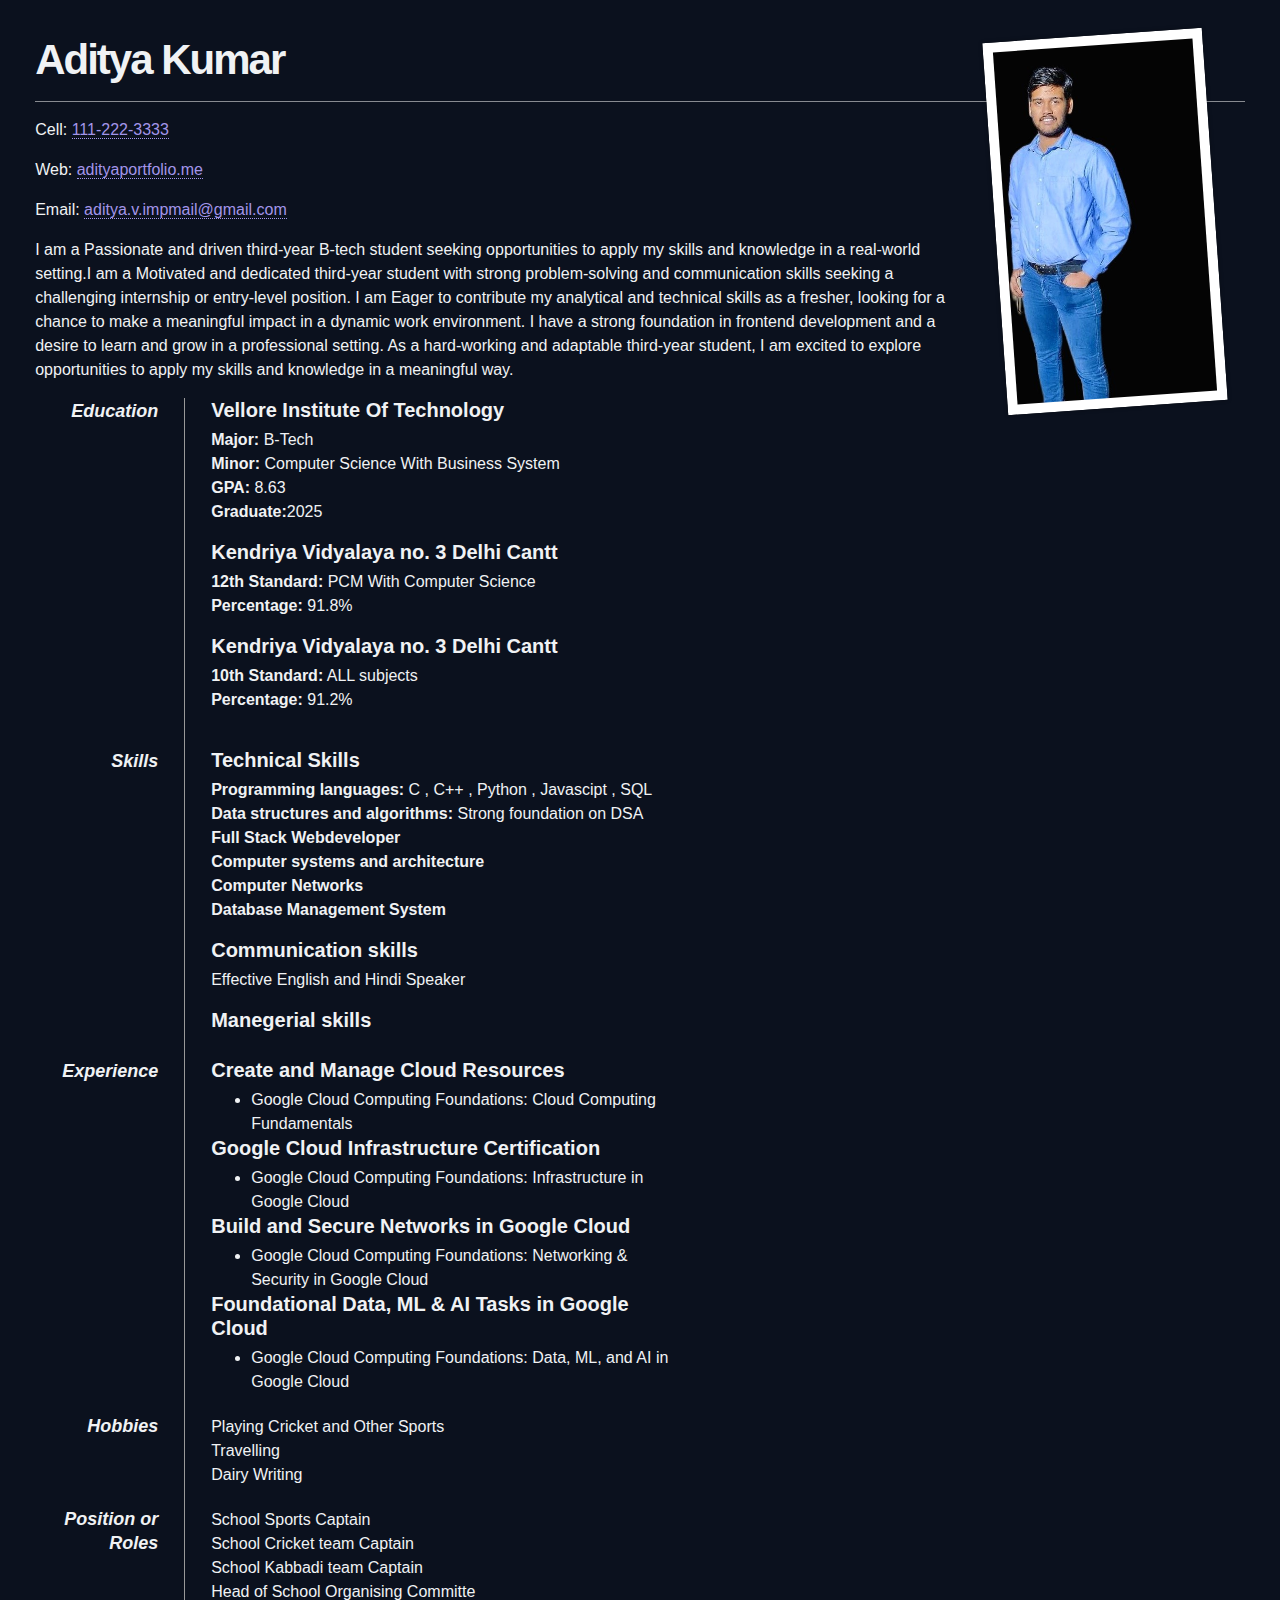
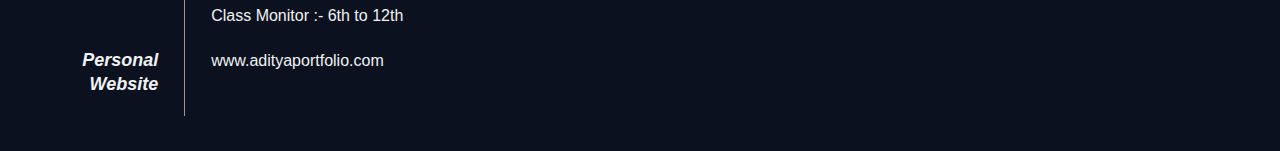
<file: resume.html>
<!DOCTYPE html>
<html lang="en">

<head>
    <meta charset="UTF-8" />
    <meta http-equiv="X-UA-Compatible" content="IE=edge" />
    <meta name="viewport" content="width=device-width, initial-scale=1.0" />
    <link rel="shortcut icon" href="./favicon.svg" type="image/svg+xml" />
   <!-- <link rel="stylesheet" href="style.css" /> -->
    <title>Resume</title>
    <link rel="stylesheet" href="./assets/css/resume.css" />
</head>

<body>
    <div id="resume">
        <img src="./assets/images/myimg1.jpeg" alt="Aditya Kumar">
        <h1>Aditya Kumar</h1>
        <p>Cell: <a href=#>111-222-3333</a>
        <p>Web: <a href=#>adityaportfolio.me</a>
        <p>Email: <a href=#>aditya.v.impmail@gmail.com</a>
        <p id="objective">I am a Passionate and driven third-year B-tech student seeking opportunities to apply my skills and knowledge in a real-world setting.I am a Motivated and dedicated third-year student with strong problem-solving and communication skills seeking a challenging internship or entry-level position.</id=>
            I am Eager to contribute my analytical and technical skills as a fresher, looking for a chance to make a meaningful impact in a dynamic work environment.
            I have a strong foundation in frontend development and a desire to learn and grow in a professional setting.
            As a hard-working and adaptable third-year student, I am excited to explore opportunities to apply my skills and knowledge in a meaningful way.</br>
        <dl>
            <dt>Education
            <dd>
                <h2>Vellore Institute Of Technology</h2>
                <p><strong>Major:</strong> B-Tech<br />
                    <strong>Minor:</strong> Computer Science With Business System<br />
                    <strong>GPA:</strong> 8.63<br />
                    <strong>Graduate:</strong>2025<br />
                </p>

                <h2>Kendriya Vidyalaya no. 3 Delhi Cantt</h2>
                <p><strong>12th Standard:</strong> PCM With Computer Science<br />
                    <strong>Percentage:</strong> 91.8%
                </p>

                <h2>Kendriya Vidyalaya no. 3 Delhi Cantt</h2>
                <p><strong>10th Standard:</strong> ALL subjects <br />
                    <strong>Percentage:</strong> 91.2%
                </p>
        </dl>
        <dl>
            <dt>Skills
            <dd>
                <h2>Technical Skills</h2>
                <p><strong>Programming languages:</strong> C , C++ , Python , Javascipt , SQL<br />
                    <strong>Data structures and algorithms:</strong> Strong foundation on DSA<br />
                    <strong>Full Stack Webdeveloper</strong><br />
                    <strong>Computer systems and architecture</strong><br />
                    <strong>Computer Networks</strong><br />
                    <strong>Database Management System</strong><br />
                <h2>Communication skills</h2>
                <p>Effective English and Hindi Speaker</p>
                <h2>Manegerial skills</h2>
        </dl>
        <dl>
            <dt>Experience
            <dd>
                <h2>Create and Manage Cloud Resources</h2>
                <ul>
                    <li>Google Cloud Computing Foundations: Cloud Computing Fundamentals
                    
                </ul>
                <h2>Google Cloud Infrastructure Certification</h2>
                <ul>
                    <li>Google Cloud Computing Foundations: Infrastructure in Google Cloud
                </ul>
                <h2>Build and Secure Networks in Google Cloud</h2>
                <ul>
                    <li>Google Cloud Computing Foundations: Networking & Security in Google Cloud
                    
                </ul>
                <h2>Foundational Data, ML & AI Tasks in Google Cloud</h2>
                <ul>
                    <li>Google Cloud Computing Foundations: Data, ML, and AI in Google Cloud
                    
                </ul>
            </dd>
        </dl>
        <dl>
            <dt>Hobbies
            <dd>
                Playing Cricket and Other Sports<br/>
                Travelling<br/>
                Dairy Writing<br/>
                

        </dl>

        <dl>
            <dt>Position or Roles
            <dd>
                School Sports Captain<br/>
                School Cricket team Captain<br/>
                School Kabbadi team Captain<br/>
                Head of School Organising Committe<br/>
                Class Monitor :- 6th to 12th<br/>
                

        </dl>

        <dl>
            <dt>Personal Website
            <dd>www.adityaportfolio.com
        </dl>
    </div>
</body>

</html>
</file>
<file: style.css>
/*-----------------------------------*\
  #CUSTOM PROPERTY
\*-----------------------------------*/

:root {

  /**
   * colors
   */

  --raisin-black: hsla(231, 10%, 14%, 1);
  --roman-silver: hsla(229, 10%, 57%, 1);
  --eerie-black: hsla(228, 9%, 10%, 1);
  --black: hsla(0, 0%, 0%, 1);
  --white: hsla(0, 0%, 100%, 1);
  --white_a10: hsla(0, 0%, 100%, 0.1);
  --white_a5: hsla(0, 0%, 100%, 0.05);

  /**
   * typography
   */

  --ff-syne: 'Syne', sans-serif;

  --fs-1: 4.8rem;
  --fs-2: 4.5rem;
  --fs-3: 4rem;
  --fs-4: 2.4rem;
  --fs-5: 2rem;
  --fs-6: 1.8rem;
  --fs-7: 1.4rem;
  --fs-8: 1.2rem;
  
  --fw-800: 800;
  --fw-700: 700;

  /**
   * spacing
   */

  --section-padding: 100px;

  /**
   * border radius
   */

  --radius-pill: 100px;
  --radius-circle: 50%;
  --blob-radius: 52% 48% 59% 41% / 53% 40% 60% 47%;

  /**
   * transition
   */

  --transition-1: 0.25s ease;
  --transition-2: 0.5s ease;
  --cubic-in: cubic-bezier(0.51, 0.03, 0.64, 0.28);
  --cubic-out: cubic-bezier(0.05, 0.83, 0.52, 0.97);
  --cubic-bounce: 0.6s cubic-bezier(0.68, -0.55, 0.265, 1.55);
  --cubic-ease-out: 700ms cubic-bezier(0.17, 0.67, 0, 1.01);

}





/*-----------------------------------*\
  #RESET
\*-----------------------------------*/

*,
*::before,
*::after {
  margin: 0;
  padding: 0;
  box-sizing: border-box;
}

li { list-style: none; }

a,
img,
span,
data,
button,
ion-icon { display: block; }

a {
  color: inherit;
  text-decoration: none;
}

img { height: auto; }

button {
  background: none;
  border: none;
  font: inherit;
  cursor: pointer;
}

ion-icon { pointer-events: none; }

html {
  font-family: var(--ff-syne);
  font-size: 10px;
  scroll-behavior: smooth;
}

body {
  background-color: var(--eerie-black);
  color: var(--roman-silver);
  font-size: 1.6rem;
  line-height: 1.75;
  overflow: hidden;
  text-align: justify;
}

body.loaded { overflow: overlay; }

body.nav-active { overflow: hidden; }

::-webkit-scrollbar { width: 5px; }

::-webkit-scrollbar-track { background: transparent; }

::-webkit-scrollbar-thumb {
  background-color: var(--white);
  border-radius: 20px;
}





/*-----------------------------------*\
  #REUSED STYLE
\*-----------------------------------*/

.container { padding-inline: 12px; }

.section { padding-block: var(--section-padding); }

.h1 {
  font-size: var(--fs-3);
  font-weight: var(--fw-800);
}

.h1,
.h2,
.h4 {
  color: var(--white);
  line-height: 1;
}

.h2 { font-size: var(--fs-2); }

.h3 {
  color: var(--white);
  font-size: var(--fs-4);
  line-height: 1.5;
}

.h4 { font-size: var(--fs-5); }

.h2,
.h3,
.h4 { font-weight: var(--fw-700); }

.w-100 { width: 90%; }

.has-before {
  position: relative;
  z-index: 1;
}

.has-before::before {
  position: absolute;
  content: "";
  z-index: -1;
}

.btn {
  color: var(--white);
  display: flex;
  align-items: center;
  gap: 4px;
  max-width: max-content;
  min-width: max-content;
  padding: 20px 32px;
}

.btn::before {
  width: 70px;
  height: 70px;
  top: 50%;
  left: 0;
  transform: translateY(-50%);
  border: 2px solid var(--white_a5);
  border-radius: var(--radius-circle);
  transition: var(--cubic-bounce);
}

.btn:is(:hover, :focus-visible)::before { left: calc(100% - 70px); }

.section-subtitle {
  text-transform: uppercase;
  font-size: var(--fs-8);
  font-weight: var(--fw-700);
  margin-block-end: 20px;
  letter-spacing: 2px;
}

.section-title { margin-block-end: 45px; }

.text-lg {
  font-family: var(--ff-syne);
  font-size: var(--fs-1);
}

.layer-link {
  position: absolute;
  top: 0;
  left: 0;
  width: 100%;
  height: 100%;
  z-index: 1;
}

.slider {
  --slider-items: 1;
  --item-gap: 12px;

  margin-block-start: 60px;
  overflow: hidden;
}

.slider-container {
  position: relative;
  display: flex;
  gap: var(--item-gap);
  transition: transform var(--cubic-ease-out);
}

.slider-item {
  --total-gap: calc(var(--item-gap) * (var(--slider-items) - 1));
  --item-width: calc((100% / var(--slider-items)) - (var(--total-gap) / var(--slider-items)));

  min-width: var(--item-width);
  width: var(--item-width);
}

.slider-control {
  position: relative;
  max-width: max-content;
  padding-block: 8px;
  opacity: 0.5;
}

.slider-control .line {
  width: 30px;
  height: 1px;
  background-color: var(--white);
}

.slider-control .arrow {
  position: absolute;
  transform: translateY(-60%) rotate(45deg);
  width: 10px;
  height: 10px;
  border-style: solid;
  border-color: var(--white);
}

.slider-control.prev .arrow {
  left: 0;
  border-width: 0 0 1px 1px;
}

.slider-control.next .arrow {
  right: 0;
  border-width: 1px 1px 0 0;
}

.slider-controls {
  display: flex;
  justify-content: center;
  align-items: center;
  gap: 24px;
  margin-block-start: 40px;
  margin-bottom: 20px;
}

.img-holder {
  aspect-ratio: var(--width) / var(--height);
  background-color: var(--white_a5);
  overflow: hidden;
}

.img-cover {
  width: 100%;
  height: 100%;
  object-fit: cover;
}





/*-----------------------------------*\
  #PRELOADER
\*-----------------------------------*/

.preloader {
  position: fixed;
  top: 0;
  left: 0;
  width: 100%;
  height: 100vh;
  background-color: var(--eerie-black);
  z-index: 10;
  display: grid;
  place-items: center;
  transition: var(--transition-2);
  transition-delay: 0.5s;
}

.preloader.loaded {
  opacity: 0;
  pointer-events: none;
}

.preloader .circle {
  width: 60px;
  height: 60px;
  border: 2px solid var(--raisin-black);
  border-top-color: var(--white);
  border-radius: var(--radius-circle);
  animation: rotate360 1s linear infinite;
  transition: var(--transition-2);
}

@keyframes rotate360 {
  0% { transform: rotate(0); }
  100% { transform: rotate(1turn); }
}

.preloader.loaded .circle { opacity: 0; }





/*-----------------------------------*\
  #HEADER
\*-----------------------------------*/

.header {
  position: fixed;
  top: 0;
  left: 0;
  width: 100%;
  background-color: var(--eerie-black);
  padding-block: 24px;
  z-index: 4;
  transition: var(--transition-1);
}

.header.active {
  background-color: var(--raisin-black);
  padding-block: 16px;
}

.header .container {
  display: flex;
  justify-content: space-between;
  align-items: center;
}

.nav-toggle-btn {
  width: 50px;
  height: 50px;
  background-color: var(--white);
  border-radius: var(--radius-circle);
  display: grid;
  place-content: center;
  gap: 8px;
  transition: var(--transition-1);
}

.nav-toggle-btn:is(:hover, :focus-visible) { gap: 10px; }

.nav-toggle-btn.active { gap: 8px; }

.nav-toggle-btn .line {
  width: 25px;
  height: 2px;
  background-color: var(--black);
  transition: var(--transition-1);
}

.nav-toggle-btn.active .line-1 { transform: rotate(45deg) translate(4px, 4px); }

.nav-toggle-btn.active .line-2 { transform: rotate(-45deg) translate(3px, -2px); }

.navbar {
  position: absolute;
  top: 100%;
  right: -370px;
  max-width: 370px;
  width: 100%;
  background-color: var(--white);
  height: 100vh;
  text-align: center;
  padding: 56px 40px;
  visibility: hidden;
  transition: 0.25s var(--cubic-in);
  z-index: 1;
}

.navbar.active {
  transform: translateX(-370px);
  visibility: visible;
  transition-timing-function: var(--cubic-out);
}

.navbar-link {
  color: var(--raisin-black);
  font-size: var(--fs-6);
  font-weight: var(--fw-700);
  padding-block: 10px;
  transition: var(--transition-1);
}

.navbar-link:is(:hover, :focus-visible) { text-shadow: 1px 0 0 var(--eerie-black); }

.overlay {
  position: absolute;
  top: 100%;
  left: 0;
  width: 100%;
  height: 100vh;
  display: none;
}

.overlay.active { display: block; }





/*-----------------------------------*\
  #HERO
\*-----------------------------------*/

.hero { padding-block-start: 130px; }

.hero-title {
  text-transform: uppercase;
  word-break: break-all;
}

.hero-subtitle {
  font-size: var(--fs-8);
  text-transform: uppercase;
  font-weight: var(--fw-700);
  color: var(--white);
  letter-spacing: 2px;
  line-height: 1.5em;
  margin-block: 10px 30px;
}

.hero-banner {
  border-radius: var(--blob-radius);
  overflow: hidden;
  animation: blobAnim 30s linear infinite;
}

@keyframes blobAnim {

  0%,
  100% { border-radius: var(--blob-radius); }

  10% { border-radius: 33% 67% 50% 50% / 43% 39% 61% 57%; }

  20% { border-radius: 51% 49% 31% 69% / 65% 39% 61% 35%; }

  30% { border-radius: 51% 49% 56% 44% / 45% 39% 61% 55%; }

  40% { border-radius: 66% 34% 33% 67% / 48% 71% 39% 52%; }

  50% { border-radius: 46% 54% 33% 67% / 48% 30% 70% 52%; }

  60% { border-radius: 46% 54% 56% 44% / 48% 30% 70% 52%; }

  70% { border-radius: 46% 54% 56% 44% / 65% 53% 47% 35%; }

  80% { border-radius: 67% 33% 56% 44% / 37% 53% 47% 63%; }

  90% { border-radius: 46% 54% 32% 68% / 37% 53% 47% 63%; }

}

.hero .section-text { margin-block: 30px; }

.hero .btn { margin-inline: auto; }





/*-----------------------------------*\
  #SERVICE
\*-----------------------------------*/

.service-card {
  position: relative;
  background-color: var(--white);
  height: 100%;
  padding: 60px 40px 40px;
  transition: var(--transition-2);
}

.service-card .card-icon ion-icon {
  color: var(--content-color, var(--raisin-black));
  font-size: 6rem;
  --ionicon-stroke-width: 15px;
}

.service-card .card-title {
  color: var(--content-color, var(--raisin-black));
  margin-block: 20px;
}

.service-card .card-text { color: var(--content-color); }

.service-card .card-number {
  margin-inline-start: auto;
  font-weight: var(--fw-800);
  line-height: 0.6;
  max-width: max-content;
  margin-block-start: 32px;
  -webkit-text-stroke: 1px var(--content-color, var(--black));
  -webkit-text-fill-color: transparent;
  opacity: 0.3;
}

.service-card:is(:hover, :focus-within) {
  background-color: var(--raisin-black);
  --content-color: var(--white);
}





/*-----------------------------------*\
  #SKILLS
\*-----------------------------------*/

.skills .section-text { margin-block-end: 20px; }

.skills .btn { margin-block: 45px; }

.skills-list li:not(:last-child) { margin-block-end: 30px; }

.progress-wrapper {
  display: flex;
  justify-content: space-between;
  font-weight: var(--fw-700);
  margin-block-end: 5px;
}

.progress-bg {
  height: 6px;
  background-color: var(--raisin-black);
  border-radius: var(--radius-pill);
}

.progress {
  height: inherit;
  background-color: var(--white);
  border-radius: inherit;
}





/*-----------------------------------*\
  #PORTFOLIO
\*-----------------------------------*/

.portfolio .slider { --item-gap: 16px; }

.portfolio-card {
  position: relative;
  background-color: transparent;
  transition: var(--cubic-ease-out);
}

.portfolio-card .img-cover { transition: var(--cubic-ease-out); }

.portfolio-card .card-content {
  position: absolute;
  top: 50%;
  left: 50%;
  text-align: center;
  width: 100%;
  transform: translate(-55%, -50%);
  opacity: 0;
  transition: var(--cubic-ease-out);
  z-index: 1;
}

.portfolio-card .card-text { color: var(--white); }

.portfolio-card:is(:hover, :focus-within) .img-cover {
  opacity: 0.1;
  transform: scale(0.95);
}

.portfolio-card:is(:hover, :focus-within) .card-content {
  transform: translate(-50%, -50%);
  opacity: 1;
}





/*-----------------------------------*\
  #BLOG
\*-----------------------------------*/

/*

.blog-list {
  display: grid;
  gap: 60px;
}

.blog-card {
  display: grid;
  gap: 40px;
}

.blog-card .card-content {
  display: flex;
  gap: 16px;
  padding-inline: 16px;
}

.blog-card .time { font-size: var(--fs-7); }

.blog-card .time .span {
  color: var(--white);
  font-weight: var(--fw-700);
  line-height: 0.9;
}

.blog-card .card-text { margin-block: 20px; }

*\



/*-----------------------------------*\
  #FOOTER
\*-----------------------------------*/

.footer {
  background-color: var(--raisin-black);
  padding-block: 76px;
}

.footer .container {
  display: grid;
  gap: 20px;
}

.social-list {
  display: flex;
  gap: 8px;
}

.social-link {
  width: 45px;
  height: 45px;
  display: grid;
  place-items: center;
  border: 2px solid var(--white_a10);
  border-radius: var(--radius-circle);
  color: var(--white);
  transition: var(--transition-1);
}

.social-link:is(:hover, :focus-visible) { border-color: var(--white); }





/*-----------------------------------*\
  #MEDIA QUERIES
\*-----------------------------------*/

/**
 * responsive for large than 575px screen
 */

@media (min-width: 575px) {

  /**
   * REUSED STYLE
   */

  .container { 
    max-width: 570px;
    width: 100%;
    margin-inline: auto;
  }

  .slider { --slider-items: 2; }



  /**
   * BLOG
   */

  .blog-card .card-content {
    padding-inline: 32px;
    gap: 32px;
  }



  /**
   * FOOTER
   */

  .footer-list-title { margin-block-end: 8px; }

}





/**
 * responsive for large than 768px screen
 */

@media (min-width: 768px) {

  /**
   * CUSTOM PROPERTY
   */

  :root {

    /**
     * typography
     */

    --fs-2: 6rem;
    --fs-3: 5.5rem;

  }



  /**
   * REUSED STYLE
   */

  .container { max-width: 720px; }

  .title-wrapper {
    display: flex;
    gap: 10%;
  }

  .title-wrapper .section-title { margin-block-end: 0; }

  .title-wrapper .section-text { margin-block-start: 40px; }



  /**
   * HERO
   */

  .hero .container { position: relative; }

  .hero-banner {
    position: absolute;
    top: 50%;
    left: 0;
    transform: translateY(-50%);
    width: 55%;
    z-index: -1;
  }

  .hero-content {
    width: 50%;
    margin-inline-start: auto;
    padding-block: 10%;
  }

  .hero-title,
  .hero-subtitle { text-shadow: 2px 2px 0 var(--eerie-black); }



  /**
   * SKILL
   */

  .skills-wrapper {
    display: grid;
    grid-template-columns: 0.8fr 1fr;
    gap: 40px;
  }

  .skills .btn { margin-block-end: 0; }



  /**
   * BLOG
   */

  .blog-card .card-title { --fs-4: 2.7rem; }



  /**
   * FOOTER
   */

  .footer .container { grid-template-columns: repeat(3, 1fr); }

}





/**
 * responsive for large than 992px screen
 */

@media (min-width: 992px) {

  /**
   * CUSTOM PROPERTY
   */

  :root {

    /**
     * typography
     */

    --fs-3: 7rem;

  }



  /**
   * REUSED STYLE
   */

  .container { max-width: 960px; }

  .title-wrapper { gap: 15%; }

  .slider { --slider-items: 3; }



  /**
   * HERO
   */

  .hero-subtitle { --fs-8: 1.4rem; }



  /**
   * SKILL
   */

  .skills .section-title { max-width: 16ch; }

  .skills-wrapper { gap: 10%; }



  /**
   * BLOG
   */

  .blog-card {
    grid-template-columns: 1fr 1fr;
    gap: 24px;
  }

  .blog-card .card-content { padding: 32px; }

  .blog-list li:nth-child(2n) .card-banner { order: 1; }

}





/**
 * responsive for large than 1200px screen
 */

@media (min-width: 1200px) {

  /**
   * CUSTOM PROPERTY
   */

  :root {

    /**
     * spacing
     */

    --section-padding: 140px;

  }



  /**
   * REUSED STYLE
   */

  .container { max-width: 1140px; }



  /**
   * HEADER
   */

  .navbar {
    top: 0;
    display: grid;
    place-content: center;
  }

  .nav-toggle-btn {
    position: relative;
    z-index: 2;
  }

  .overlay { top: 0; }



  /**
   * HERO
   */

  .hero-content { width: 55%; }

  .hero-title { word-break: normal; }

  .hero .section-text { margin-block-end: 52px; }

}
</file>
<file: assets/css/resume.css>
:root {
  

  /*========== Colors ==========*/
  /*Color mode HSL(hue, saturation, lightness)*/
  /*
        Purple: hsl(250, 66%, 75%)
        Blue: hsl(207, 90%, 72%)
        Pink: hsl(356, 66%, 75%)
        Teal: hsl(174, 63%, 62%)
  */
  --first-hue: 250;
  --sat: 66%;
  --lig: 75%;
  --second-hue: 219;
  --first-color: hsl(var(--first-hue), var(--sat), var(--lig));
  --first-color-alt: hsl(var(--first-hue), var(--sat), 71%); /* -4% */
  --title-color: hsl(var(--second-hue), 15%, 95%);
  --text-color: hsl(var(--second-hue), 8%, 75%);
  --text-color-light: hsl(var(--second-hue), 4%, 55%);
  --body-color: hsl(var(--second-hue), 48%, 8%);
  --container-color: hsl(var(--second-hue), 32%, 12%);
}
* {
    box-sizing: border-box;
    background-color: var(--body-color);
    
  }
  html {
    scroll-behavior: smooth;
  }
  
  body {
    margin: 2.2rem;
  }
  
  div#resume {
    min-width: 310px;
    font: 16px Helvetica, Avernir, sans-serif;
    line-height: 24px;
    color: var(--title-color);
  }
  
  div#resume h1 {
    margin: 0 0 16px 0;
    padding: 0 0 16px 0;
    font-size: 42px;
    font-weight: bold;
    letter-spacing: -2px;
    border-bottom: 1px solid var(--text-color-light);
    line-height: 50px;
  }
  
  div#resume h2 {
    font-size: 20px;
    margin: 0 0 6px 0;
    position: relative;
  }
  
  div#resume h2 span {
    position: absolute;
    bottom: 0;
    right: 0;
    font-style: italic;
    font-family: Georgia, serif;
    font-size: 16px;
    color: #999;
    color: var(--first-color);
    font-weight: normal;
  }
  
  div#resume p {
    margin: 0 0 16px 0;
  }
  
  div#resume a {
    color: var(--first-color);
    text-decoration: none;
    border-bottom: 1px dotted var(--first-color);
  }
  
  div#resume a:hover {
    border-bottom-style: solid;
    color: #999;
  }
  
  div#resume p.objective {
    font-family: Georgia, serif;
    font-style: italic;
    color: #666;
  }
  
  div#resume dt {
    font-style: italic;
    font-weight: bold;
    font-size: 18px;
    text-align: right;
    padding: 0 26px 0 0;
    width: 150px;
    border-right: 1px solid #999;
  }
  
  div#resume dl {
    display: table-row;
  }
  
  div#resume dl dt,
  div#resume dl dd {
    display: table-cell;
    padding-bottom: 20px;
  }
  
  div#resume dl dd {
    width: 500px;
    padding-left: 26px;
  }
  
  div#resume img {
    float: right;
    padding: 10px;
    background: #fff;
    margin: 0 30px;
    transform: rotate(-4deg);
    box-shadow: 0 0 4px rgba(0, 0, 0, 0.3);
    width: 30%;
    max-width: 220px;
  }
  
  @media screen and (max-width: 1100px) {
    div#resume h2 span {
      position: static;
      display: block;
      margin-top: 2px;
    }
  }
  
  @media screen and (max-width: 550px) {
    body {
      margin: 1rem;
    }
    div#resume img {
      transform: rotate(0deg);
    }
  }
  
  @media screen and (max-width: 400px) {
    div#resume dl dt {
      border-right: none;
      border-bottom: 1px solid #999;
    }
    div#resume dl,
    div#resume dl dd,
    div#resume dl dt {
      display: block;
      padding-left: 0;
      margin-left: 0;
      padding-bottom: 0;
      text-align: left;
      width: 100%;
    }
    div#resume dl dd {
      margin-top: 6px;
    }
    div#resume h2 {
      font-style: normal;
      font-weight: 400;
      font-size: 18px;
    }
    div#resume dt {
      font-size: 20px;
    }
    h1 {
      font-size: 36px;
      margin-right: 0;
      line-height: 0;
    }
    div#resume img {
      margin: 0;
    }
  }
  
  @media screen and (max-width: 320px) {
    body {
      margin: 0;
    }
    img {
      margin: 0;
      margin-bottom: -40px;
    }
    div#resume {
      width: 320px;
      padding: 12px;
      overflow: hidden;
    }   p,
    li {
      margin-right: 20px;
    }
  }
</file>
